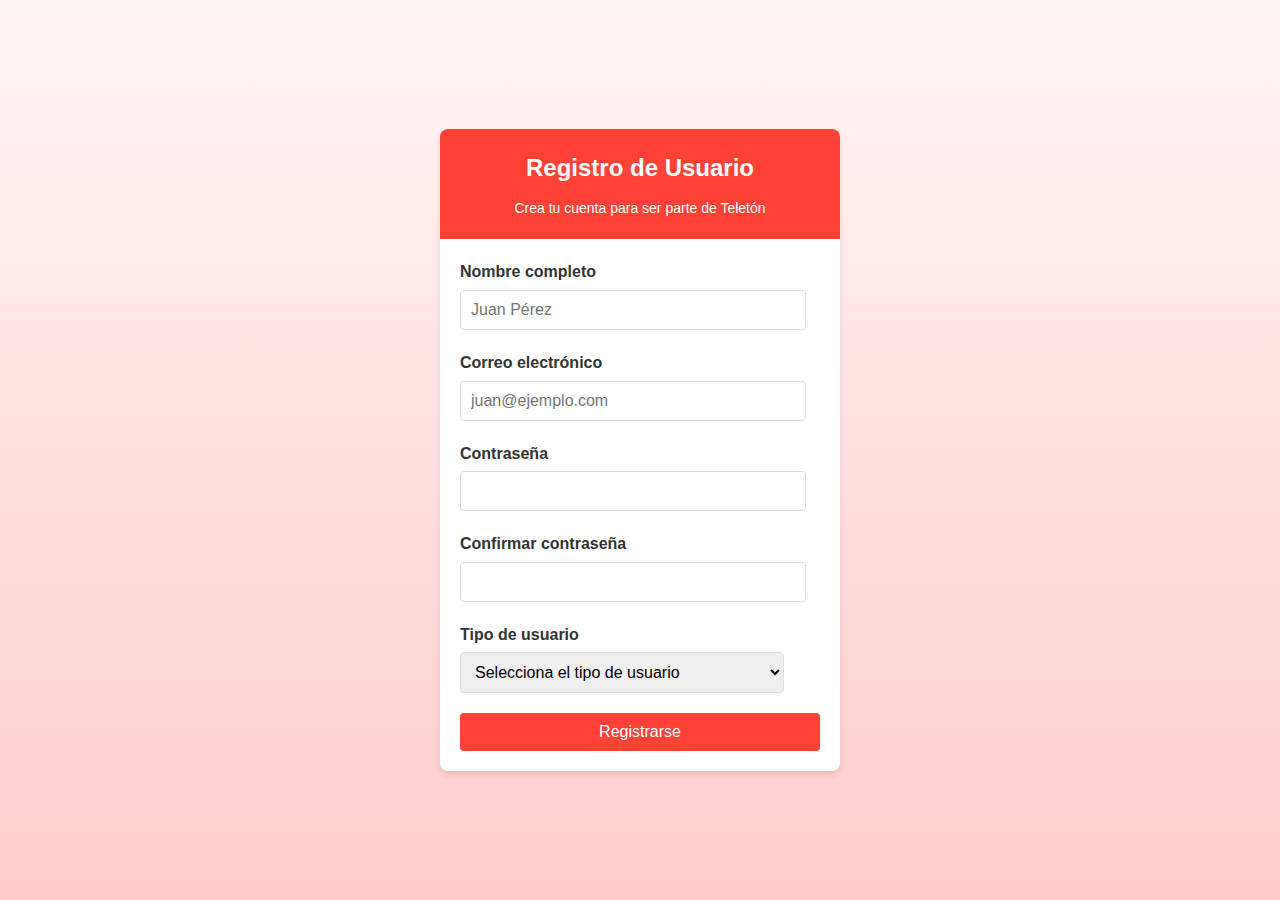
<file: registro usuario/registro-usuario.html>
<!DOCTYPE html>
<html lang="es">
<head>
    <meta charset="UTF-8">
    <meta name="viewport" content="width=device-width, initial-scale=1.0">
    <title>Registro de Usuario - Teletón</title>
    <link rel="icon" href="/img/Logo_Teletón.svg.png" type="/img/png"/>
    <link rel="stylesheet" href="styles.css">
</head>
<body>
    <div class="container">
        <div class="card">
            <div class="card-header">
                <h2 class="card-title">Registro de Usuario</h2>
                <p class="card-description">Crea tu cuenta para ser parte de Teletón</p>
            </div>
            <div class="card-content">
                <form id="registroForm">
                    <div class="form-group">
                        <label for="nombre">Nombre completo</label>
                        <input type="text" id="nombre" name="nombre" placeholder="Juan Pérez" required>
                    </div>
                    <div class="form-group">
                        <label for="email">Correo electrónico</label>
                        <input type="email" id="email" name="email" placeholder="juan@ejemplo.com" required>
                    </div>
                    <div class="form-group">
                        <label for="password">Contraseña</label>
                        <input type="password" id="password" name="password" required>
                    </div>
                    <div class="form-group">
                        <label for="confirmPassword">Confirmar contraseña</label>
                        <input type="password" id="confirmPassword" name="confirmPassword" required>
                    </div>
                    <div class="form-group">
                        <label for="tipoUsuario">Tipo de usuario</label>
                        <select id="tipoUsuario" name="tipoUsuario" required>
                            <option value="">Selecciona el tipo de usuario</option>
                            <option value="donante">Donante</option>
                            <option value="voluntario">Voluntario</option>
                            <option value="beneficiario">Beneficiario</option>
                        </select>
                    </div>
                    <button type="submit" class="btn-submit">Registrarse</button>
                </form>
            </div>
        </div>
    </div>
    <script src="script.js"></script>
</body>
</html>
</file>
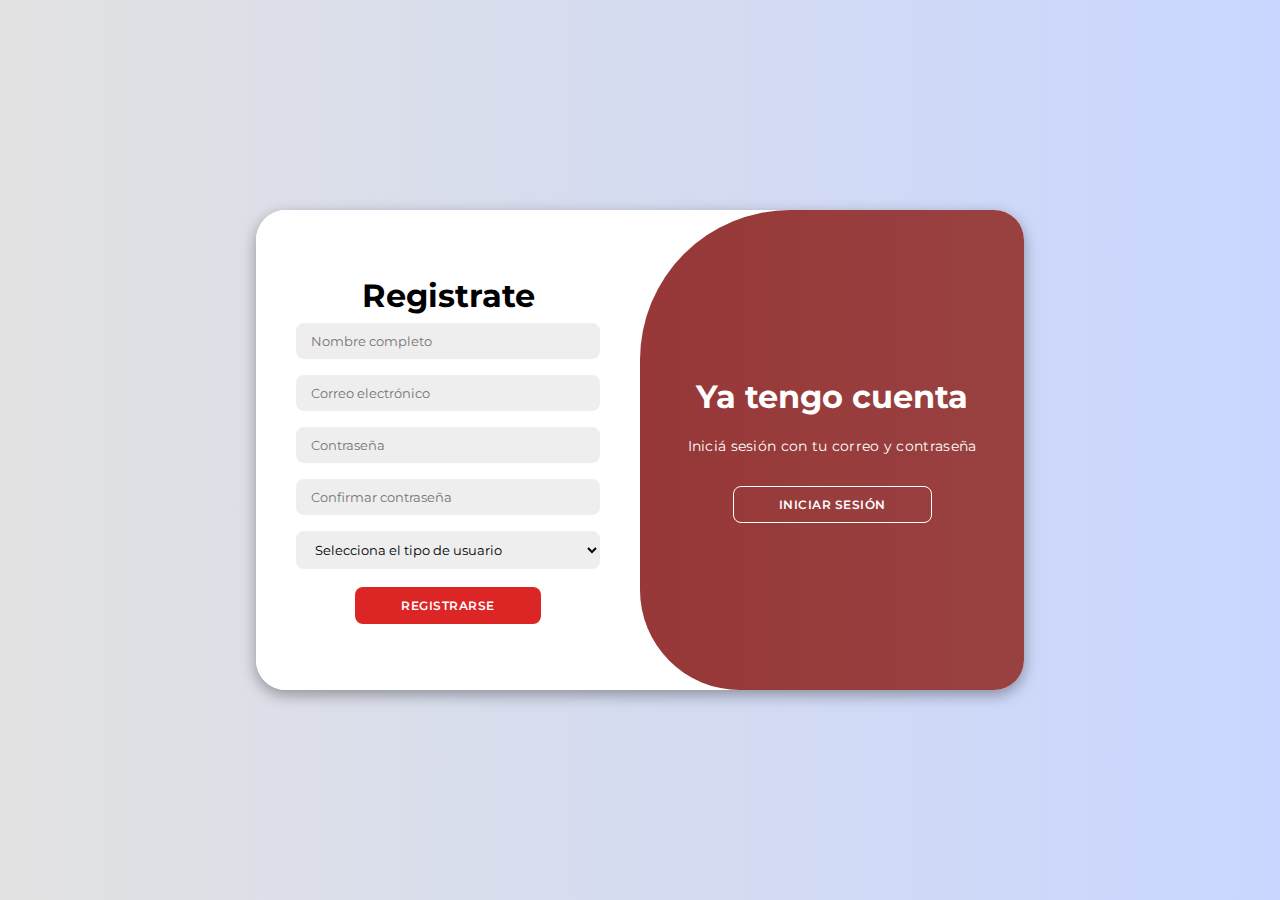
<file: registro/registro.html>
<!DOCTYPE html>
<html lang="en">

<head>
    <meta charset="UTF-8">
    <meta name="viewport" content="width=device-width, initial-scale=1.0">
    <title>Registro | Inicio sesion - Teletón</title>
    <link rel="icon" href="/img/Logo_Teletón.svg.png" type="/img/png"/>
    <link rel="stylesheet" href="https://cdnjs.cloudflare.com/ajax/libs/font-awesome/6.4.2/css/all.min.css">
    <link rel="stylesheet" href="style.css">
</head>

<body>
    <!-- Barra superior roja
    <div class="top-bar py-2">
        <div class="container">
            <div class="row align-items-center">
                <div class="col-md-4">
                    <div class="d-flex align-items-center">
                        <p class="mb-0 me-3 text-white small">Súmate a nuestras redes</p>
                        <div class="social-icons d-flex">
                            <a href="https://www.facebook.com/teletonchile" class="social-icon me-2"><i class="fab fa-facebook-f"></i></a>
                            <a href="https://www.youtube.com/channel/UCfGbXA1P_n-ggNdrxw1E0Aw" class="social-icon me-2"><i class="fab fa-youtube"></i></a>
                            <a href="https://www.instagram.com/teleton_chile/" class="social-icon me-2"><i class="fab fa-instagram"></i></a>
                            <a href="https://www.linkedin.com/company/teleton/?originalSubdomain=cl" class="social-icon me-2"><i class="fab fa-linkedin-in"></i></a>
                            <a href="https://www.tiktok.com/@teletoncl?lang=es" class="social-icon me-2"><i class="fab fa-tiktok"></i></a>
                        </div>
                    </div>
                </div>
                <div class="col-md-8">
                    <div class="d-flex flex-wrap justify-content-md-end justify-content-center">
                        <a href="#" class="top-menu-item transparencia px-3 py-1 rounded-pill me-2 mb-2 mb-md-0">
                            <i class="fas fa-book"></i> TRANSPARENCIA
                        </a>
                        <a href="#" class="top-menu-item text-white me-2 mb-2 mb-md-0">
                            <i class="fas fa-hospital"></i> <span class="d-none d-lg-inline">Institutos Teletón</span>
                        </a>
                        <a href="#" class="top-menu-item text-white me-2 mb-2 mb-md-0">
                            <i class="fas fa-newspaper"></i> <span class="d-none d-lg-inline">Noticias</span>
                        </a>
                        <a href="#" class="top-menu-item text-white me-2 mb-2 mb-md-0">
                            <i class="fas fa-book-medical"></i> <span class="d-none d-lg-inline">Revista Rehabilitación Integral</span>
                        </a>
                        <a href="#" class="top-menu-item text-white me-2 mb-2 mb-md-0">
                            <i class="fas fa-heart"></i> <span class="d-none d-lg-inline">Teletón Virtual</span>
                        </a>
                        <a href="#" class="top-menu-item text-white me-2 mb-2 mb-md-0">
                            <i class="fas fa-hands-helping"></i> <span class="d-none d-lg-inline">Formas de ayudar</span>
                        </a>
                        <a href="#" class="text-white ms-2">
                            <i class="fas fa-search"></i>
                        </a>
                    </div>
                </div>
            </div>
        </div>
    </div>
 -->


    <div class="container" id="container">
        <div class="form-container sign-up">
            <form>
                <h1>Ya tengo cuenta</h1>
                
                <span>Iniciá sesión con tu correo y contraseña</span>
                <input type="email" placeholder="Email">
                <input type="password" placeholder="Password">
                <button>Iniciar sesión</button>
            </form>
        </div>
        <div class="form-container sign-in">
            <form>
                <h1>Registrate</h1>
            
                <span></span>
                
                <!-- Nuevo formulario integrado -->
                <input type="text" id="nombre" name="nombre" placeholder="Nombre completo" required>
                <input type="email" id="email" name="email" placeholder="Correo electrónico" required>
                <input type="password" id="password" name="password" placeholder="Contraseña" required>
                <input type="password" id="confirmPassword" name="confirmPassword" placeholder="Confirmar contraseña" required>
                <select id="tipoUsuario" name="tipoUsuario" required>
                    <option value="">Selecciona el tipo de usuario</option>
                    <option value="donante">Donante</option>
                    <option value="voluntario">Voluntario</option>
                    <option value="beneficiario">Beneficiario</option>
                </select>
                <button>Registrarse</button>
            </form>
        </div>
        <div class="toggle-container">
            <div class="toggle">
                <div class="toggle-panel toggle-left">
                    <h1>Quiero registrame</h1>
                    <p>No tengo cuenta quiero crear una cuenta</p>
                    <button class="hidden" id="login">Registrarme</button>
                </div>
                <div class="toggle-panel toggle-right">
                    <h1>Ya tengo cuenta</h1>
                    <p>Iniciá sesión con tu correo y contraseña</p>
                    <button class="hidden" id="register">Iniciar sesión</button>
                </div>
            </div>
        </div>
    </div>

    <script src="script.js"></script>
</body>

</html>
</file>
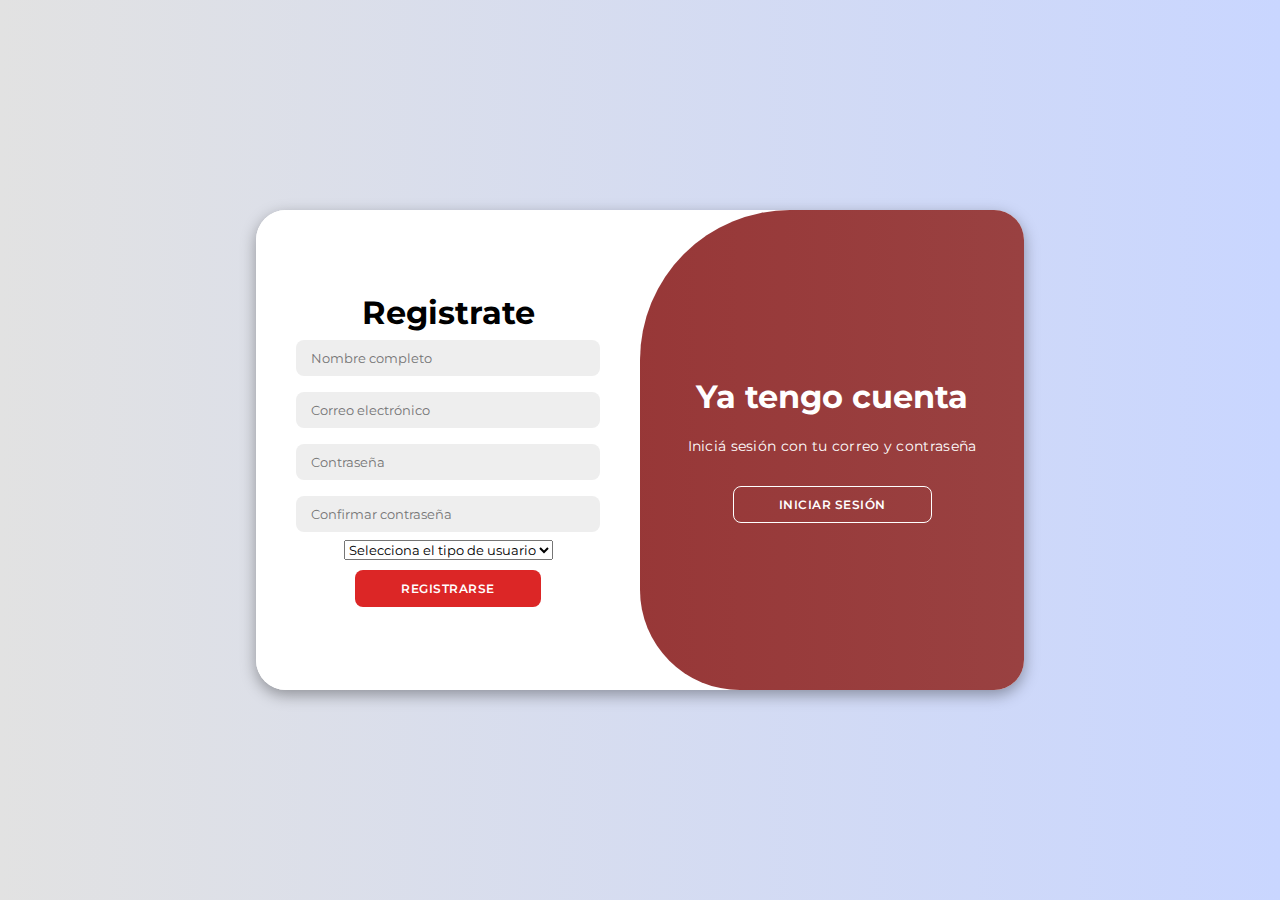
<file: registronuevo/registro.html>
<!DOCTYPE html>
<html lang="en">

<head>
    <meta charset="UTF-8">
    <meta name="viewport" content="width=device-width, initial-scale=1.0">
    <title>Registro | Inicio sesion - Teletón</title>
    <link rel="icon" href="/img/Logo_Teletón.svg.png" type="/img/png"/>
    <link rel="stylesheet" href="https://cdnjs.cloudflare.com/ajax/libs/font-awesome/6.4.2/css/all.min.css">
    <link rel="stylesheet" href="style.css">
</head>

<body>

    <div class="container" id="container">
        <div class="form-container sign-up">
            <form>
                <h1>Ya tengo cuenta</h1>
                
                <span>Iniciá sesión con tu correo y contraseña</span>
                <input type="email" placeholder="Email">
                <input type="password" placeholder="Password">
                <button>Iniciar sesión</button>
            </form>
        </div>
        <div class="form-container sign-in">
            <form>
                <h1>Registrate</h1>
            
                <span></span>
                
                <!-- Nuevo formulario integrado -->
                <input type="text" id="nombre" name="nombre" placeholder="Nombre completo" required>
                <input type="email" id="email" name="email" placeholder="Correo electrónico" required>
                <input type="password" id="password" name="password" placeholder="Contraseña" required>
                <input type="password" id="confirmPassword" name="confirmPassword" placeholder="Confirmar contraseña" required>
                <select id="tipoUsuario" name="tipoUsuario" required>
                    <option value="">Selecciona el tipo de usuario</option>
                    <option value="donante">Donante</option>
                    <option value="voluntario">Voluntario</option>
                    <option value="beneficiario">Beneficiario</option>
                </select>
                <button>Registrarse</button>
            </form>
        </div>
        <div class="toggle-container">
            <div class="toggle">
                <div class="toggle-panel toggle-left">
                    <h1>Quiero registrame</h1>
                    <p>No tengo cuenta quiero crear una cuenta</p>
                    <button class="hidden" id="login">Registrarme</button>
                </div>
                <div class="toggle-panel toggle-right">
                    <h1>Ya tengo cuenta</h1>
                    <p>Iniciá sesión con tu correo y contraseña</p>
                    <button class="hidden" id="register">Iniciar sesión</button>
                </div>
            </div>
        </div>
    </div>

    <script src="script.js"></script>
</body>

</html>
</file>
<file: registro usuario/styles.css>
:root {
    --primary-color: #FF4136;
    --primary-hover: #dc3545;
    --background-color: #fff5f5;
    --text-color: #333;
    --card-background: #ffffff;
}

body {
    font-family: Arial, sans-serif;
    margin: 0;
    padding: 0;
    background: linear-gradient(to bottom, var(--background-color), #ffcccb);
    color: var(--text-color);
    line-height: 1.6;
    min-height: 100vh;
    display: flex;
    align-items: center;
    justify-content: center;
}

.container {
    width: 100%;
    max-width: 400px;
    padding: 20px;
}

.card {
    background-color: var(--card-background);
    border-radius: 8px;
    box-shadow: 0 4px 6px rgba(0, 0, 0, 0.1);
    overflow: hidden;
}

.card-header {
    background-color: var(--primary-color);
    color: white;
    padding: 20px;
    text-align: center;
}

.card-title {
    margin: 0;
    font-size: 24px;
}

.card-description {
    margin: 10px 0 0;
    font-size: 14px;
}

.card-content {
    padding: 20px;
}

.form-group {
    margin-bottom: 20px;
}

label {
    display: block;
    margin-bottom: 5px;
    font-weight: bold;
}

input, select {
    width: 90%;
    padding: 10px;
    border: 1px solid #ddd;
    border-radius: 4px;
    font-size: 16px;
}

.btn-submit {
    width: 100%;
    padding: 10px;
    background-color: var(--primary-color);
    color: white;
    border: none;
    border-radius: 4px;
    font-size: 16px;
    cursor: pointer;
    transition: background-color 0.3s ease;
}

.btn-submit:hover {
    background-color: var(--primary-hover);
}

@media (max-width: 480px) {
    .container {
        padding: 10px;
    }
    
    .card-header {
        padding: 15px;
    }
    
    .card-content {
        padding: 15px;
    }
}
</file>
<file: registro/style.css>
@import url('https://fonts.googleapis.com/css2?family=Montserrat:wght@300;400;500;600;700&display=swap');

*{
    margin: 0;
    padding: 0;
    box-sizing: border-box;
    font-family: 'Montserrat', sans-serif;
}

body{
    background-color: #c9d6ff;
    background: linear-gradient(to right, #e2e2e2, #c9d6ff);
    display: flex;
    align-items: center;
    justify-content: center;
    flex-direction: column;
    height: 100vh;
}

.container{
    background-color: #fff;
    border-radius: 30px;
    box-shadow: 0 5px 15px rgba(0, 0, 0, 0.35);
    position: relative;
    overflow: hidden;
    width: 768px;
    max-width: 100%;
    min-height: 480px;
}

.container p{
    font-size: 14px;
    line-height: 20px;
    letter-spacing: 0.3px;
    margin: 20px 0;
}

.container span{
    font-size: 12px;
}

.container a{
    color: #333;
    font-size: 13px;
    text-decoration: none;
    margin: 15px 0 10px;
}

.container button{
    background-color: #dc2626;
    color: #fff;
    font-size: 12px;
    padding: 10px 45px;
    border: 1px solid transparent;
    border-radius: 8px;
    font-weight: 600;
    letter-spacing: 0.5px;
    text-transform: uppercase;
    margin-top: 10px;
    cursor: pointer;
}

.container button.hidden{
    background-color: transparent;
    border-color: #fff;
}

.container form{
    background-color: #fff;
    display: flex;
    align-items: center;
    justify-content: center;
    flex-direction: column;
    padding: 0 40px;
    height: 100%;
}

.container input, select{
    background-color: #eee;
    border: none;
    margin: 8px 0;
    padding: 10px 15px;
    font-size: 13px;
    border-radius: 8px;
    width: 100%;
    outline: none;
}

.form-container{
    position: absolute;
    top: 0;
    height: 100%;
    transition: all 0.6s ease-in-out;
}

.sign-in{
    left: 0;
    width: 50%;
    z-index: 2;
}

.container.active .sign-in{
    transform: translateX(100%);
}

.sign-up{
    left: 0;
    width: 50%;
    opacity: 0;
    z-index: 1;
}

.container.active .sign-up{
    transform: translateX(100%);
    opacity: 1;
    z-index: 5;
    animation: move 0.6s;
}

@keyframes move{
    0%, 49.99%{
        opacity: 0;
        z-index: 1;
    }
    50%, 100%{
        opacity: 1;
        z-index: 5;
    }
}

.social-icons{
    margin: 20px 0;
}

.social-icons a{
    border: 1px solid #ccc;
    border-radius: 20%;
    display: inline-flex;
    justify-content: center;
    align-items: center;
    margin: 0 3px;
    width: 40px;
    height: 40px;
}

.toggle-container{
    position: absolute;
    top: 0;
    left: 50%;
    width: 50%;
    height: 100%;
    overflow: hidden;
    transition: all 0.6s ease-in-out;
    border-radius: 150px 0 0 100px;
    z-index: 1000;
}

.container.active .toggle-container{
    transform: translateX(-100%);
    border-radius: 0 150px 100px 0;
}

.toggle{
    background-color: #dc2626;
    height: 100%;
    background: linear-gradient(to right, #962e2e, #994141);
    color: #fff;
    position: relative;
    left: -100%;
    height: 100%;
    width: 200%;
    transform: translateX(0);
    transition: all 0.6s ease-in-out;
}

.container.active .toggle{
    transform: translateX(50%);
}

.toggle-panel{
    position: absolute;
    width: 50%;
    height: 100%;
    display: flex;
    align-items: center;
    justify-content: center;
    flex-direction: column;
    padding: 0 30px;
    text-align: center;
    top: 0;
    transform: translateX(0);
    transition: all 0.6s ease-in-out;
}

.toggle-left{
    transform: translateX(-200%);
}

.container.active .toggle-left{
    transform: translateX(0);
}

.toggle-right{
    right: 0;
    transform: translateX(0);
}

.container.active .toggle-right{
    transform: translateX(200%);
}
</file>
<file: registronuevo/style.css>
@import url('https://fonts.googleapis.com/css2?family=Montserrat:wght@300;400;500;600;700&display=swap');

*{
    margin: 0;
    padding: 0;
    box-sizing: border-box;
    font-family: 'Montserrat', sans-serif;
}

body{
    background-color: #c9d6ff;
    background: linear-gradient(to right, #e2e2e2, #c9d6ff);
    display: flex;
    align-items: center;
    justify-content: center;
    flex-direction: column;
    height: 100vh;
}

.container{
    background-color: #fff;
    border-radius: 30px;
    box-shadow: 0 5px 15px rgba(0, 0, 0, 0.35);
    position: relative;
    overflow: hidden;
    width: 768px;
    max-width: 100%;
    min-height: 480px;
}

.container p{
    font-size: 14px;
    line-height: 20px;
    letter-spacing: 0.3px;
    margin: 20px 0;
}

.container span{
    font-size: 12px;
}

.container a{
    color: #333;
    font-size: 13px;
    text-decoration: none;
    margin: 15px 0 10px;
}

.container button{
    background-color: #dc2626;
    color: #fff;
    font-size: 12px;
    padding: 10px 45px;
    border: 1px solid transparent;
    border-radius: 8px;
    font-weight: 600;
    letter-spacing: 0.5px;
    text-transform: uppercase;
    margin-top: 10px;
    cursor: pointer;
}

.container button.hidden{
    background-color: transparent;
    border-color: #fff;
}

.container form{
    background-color: #fff;
    display: flex;
    align-items: center;
    justify-content: center;
    flex-direction: column;
    padding: 0 40px;
    height: 100%;
}

.container input{
    background-color: #eee;
    border: none;
    margin: 8px 0;
    padding: 10px 15px;
    font-size: 13px;
    border-radius: 8px;
    width: 100%;
    outline: none;
}

.form-container{
    position: absolute;
    top: 0;
    height: 100%;
    transition: all 0.6s ease-in-out;
}

.sign-in{
    left: 0;
    width: 50%;
    z-index: 2;
}

.container.active .sign-in{
    transform: translateX(100%);
}

.sign-up{
    left: 0;
    width: 50%;
    opacity: 0;
    z-index: 1;
}

.container.active .sign-up{
    transform: translateX(100%);
    opacity: 1;
    z-index: 5;
    animation: move 0.6s;
}

@keyframes move{
    0%, 49.99%{
        opacity: 0;
        z-index: 1;
    }
    50%, 100%{
        opacity: 1;
        z-index: 5;
    }
}

.social-icons{
    margin: 20px 0;
}

.social-icons a{
    border: 1px solid #ccc;
    border-radius: 20%;
    display: inline-flex;
    justify-content: center;
    align-items: center;
    margin: 0 3px;
    width: 40px;
    height: 40px;
}

.toggle-container{
    position: absolute;
    top: 0;
    left: 50%;
    width: 50%;
    height: 100%;
    overflow: hidden;
    transition: all 0.6s ease-in-out;
    border-radius: 150px 0 0 100px;
    z-index: 1000;
}

.container.active .toggle-container{
    transform: translateX(-100%);
    border-radius: 0 150px 100px 0;
}

.toggle{
    background-color: #dc2626;
    height: 100%;
    background: linear-gradient(to right, #962e2e, #994141);
    color: #fff;
    position: relative;
    left: -100%;
    height: 100%;
    width: 200%;
    transform: translateX(0);
    transition: all 0.6s ease-in-out;
}

.container.active .toggle{
    transform: translateX(50%);
}

.toggle-panel{
    position: absolute;
    width: 50%;
    height: 100%;
    display: flex;
    align-items: center;
    justify-content: center;
    flex-direction: column;
    padding: 0 30px;
    text-align: center;
    top: 0;
    transform: translateX(0);
    transition: all 0.6s ease-in-out;
}

.toggle-left{
    transform: translateX(-200%);
}

.container.active .toggle-left{
    transform: translateX(0);
}

.toggle-right{
    right: 0;
    transform: translateX(0);
}

.container.active .toggle-right{
    transform: translateX(200%);
}
</file>
